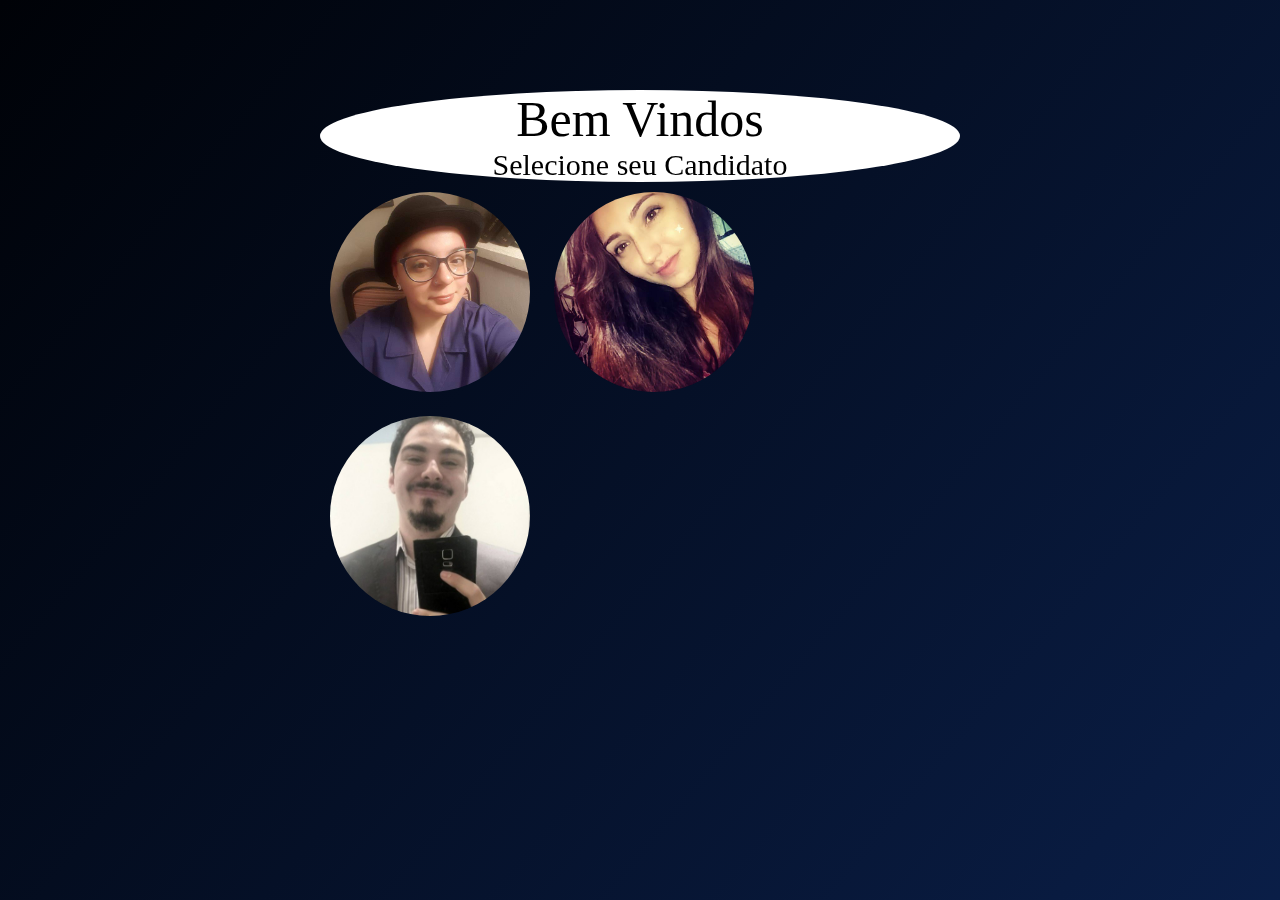
<file: Index.html>
<!doctype html>
<html>
<head>
<meta charset="utf-8">
<link rel="stylesheet" href="HBcss.css">
<script type="text/javascript" src="HBJava.js"></script>
<meta name="viewport" content="width=device-width, initial-scale=1">
<title>Home Base</title>
</head>
  <body>
   <img id="bottom" class="bottom" src="img/BGNDSam.png" />
   <img id="bottom2" class="bottom" src="img/BGNDNat.png" />
   <img id="bottom3" class="bottom" src="img/BGNDPai.png" />
    <div class="BoxCentro">
    <div class="boxed">
	<div class="TituloMain">Bem Vindos</div>
    <div class="SubTituloMain">Selecione seu Candidato</div>
	</div>

     <a href="Sam/Sam.html"><img id="sam" class="img-circle" onMouseOut="HideSam()" onMouseOver="ShowSam()" src="img/sam.jpg" style="width:200px"></a>
     <a href="Nat/Nat.html"><img id="nat" onMouseOut="HideNat()" onMouseOver="ShowNat()" class="img-circle2" src="img/nat.jpg" style="width:200px"></a>
     <a href="Gu/Gu.html"><img id="pai" onMouseOut="HidePai()" onMouseOver="ShowPai()" class="img-circle3" src="img/Gu.jpg" style="width:200px"></a>
</div>
</body>
</html>
</file>
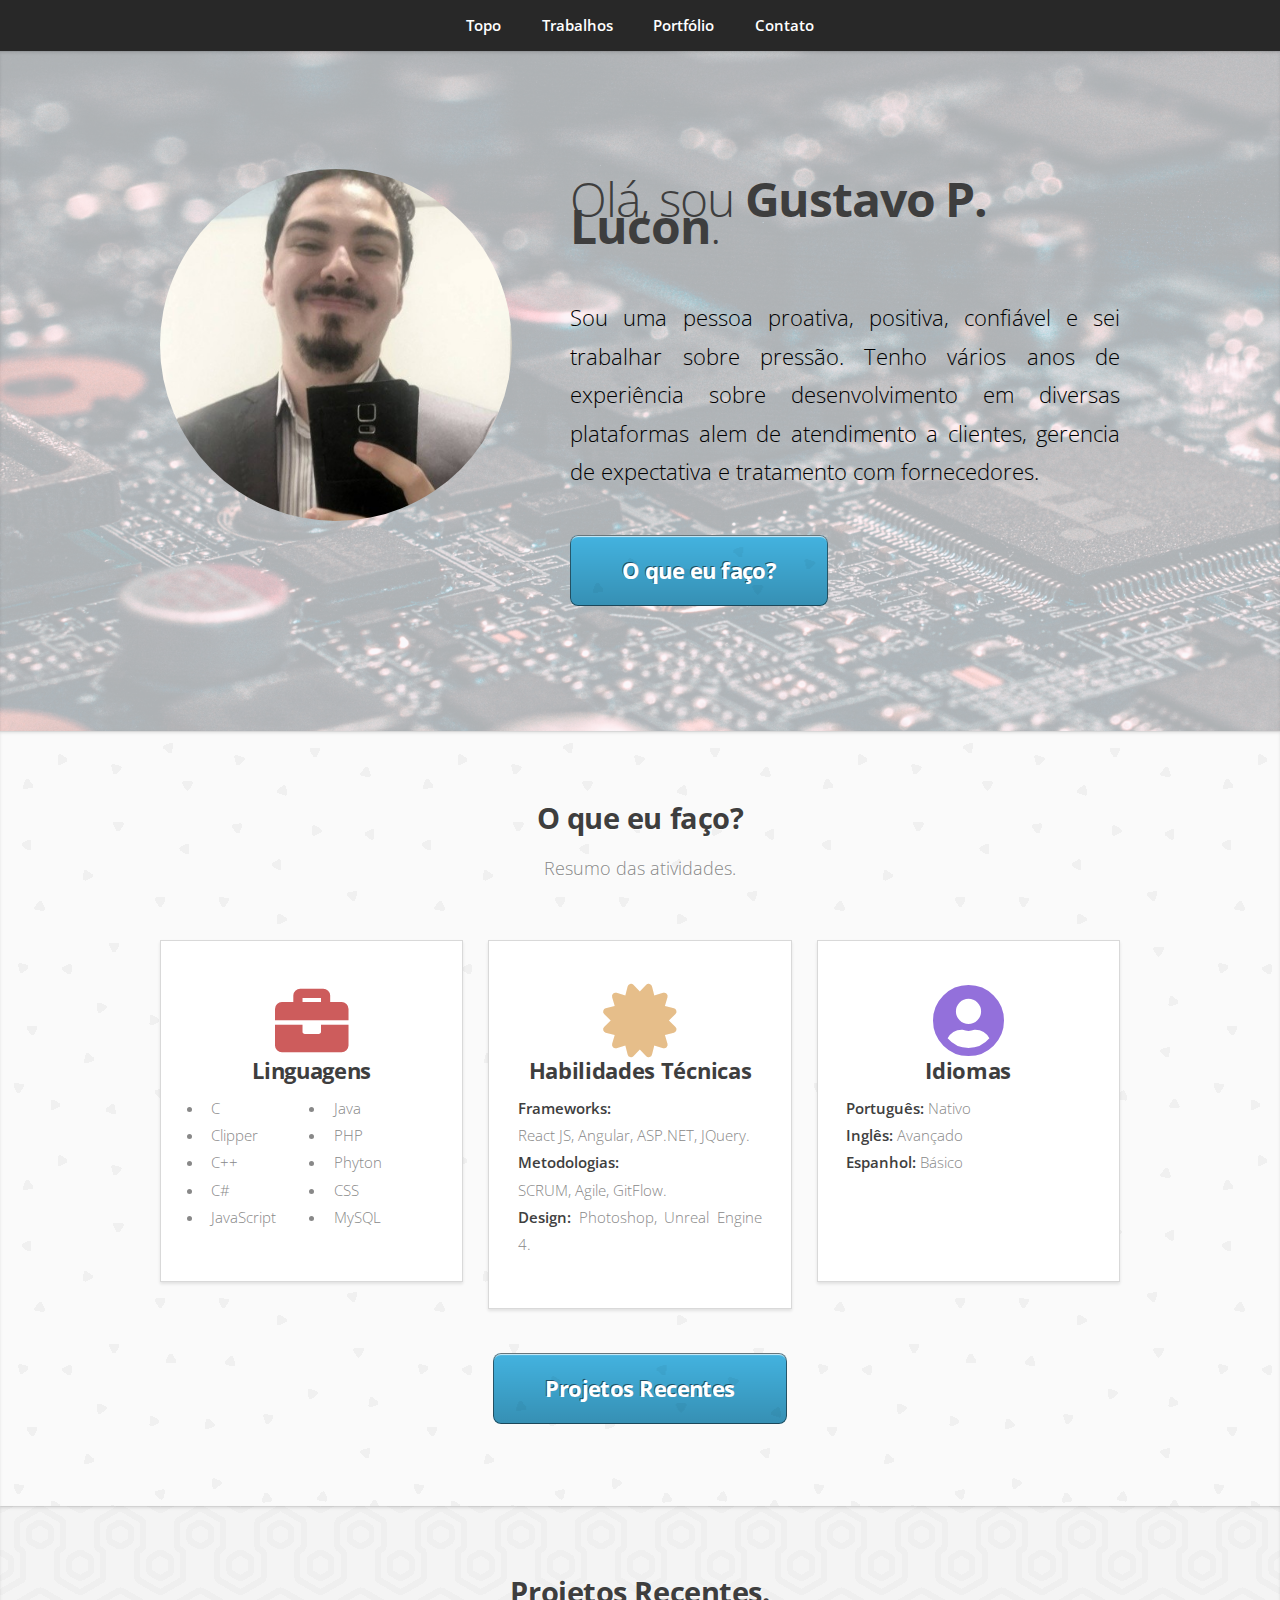
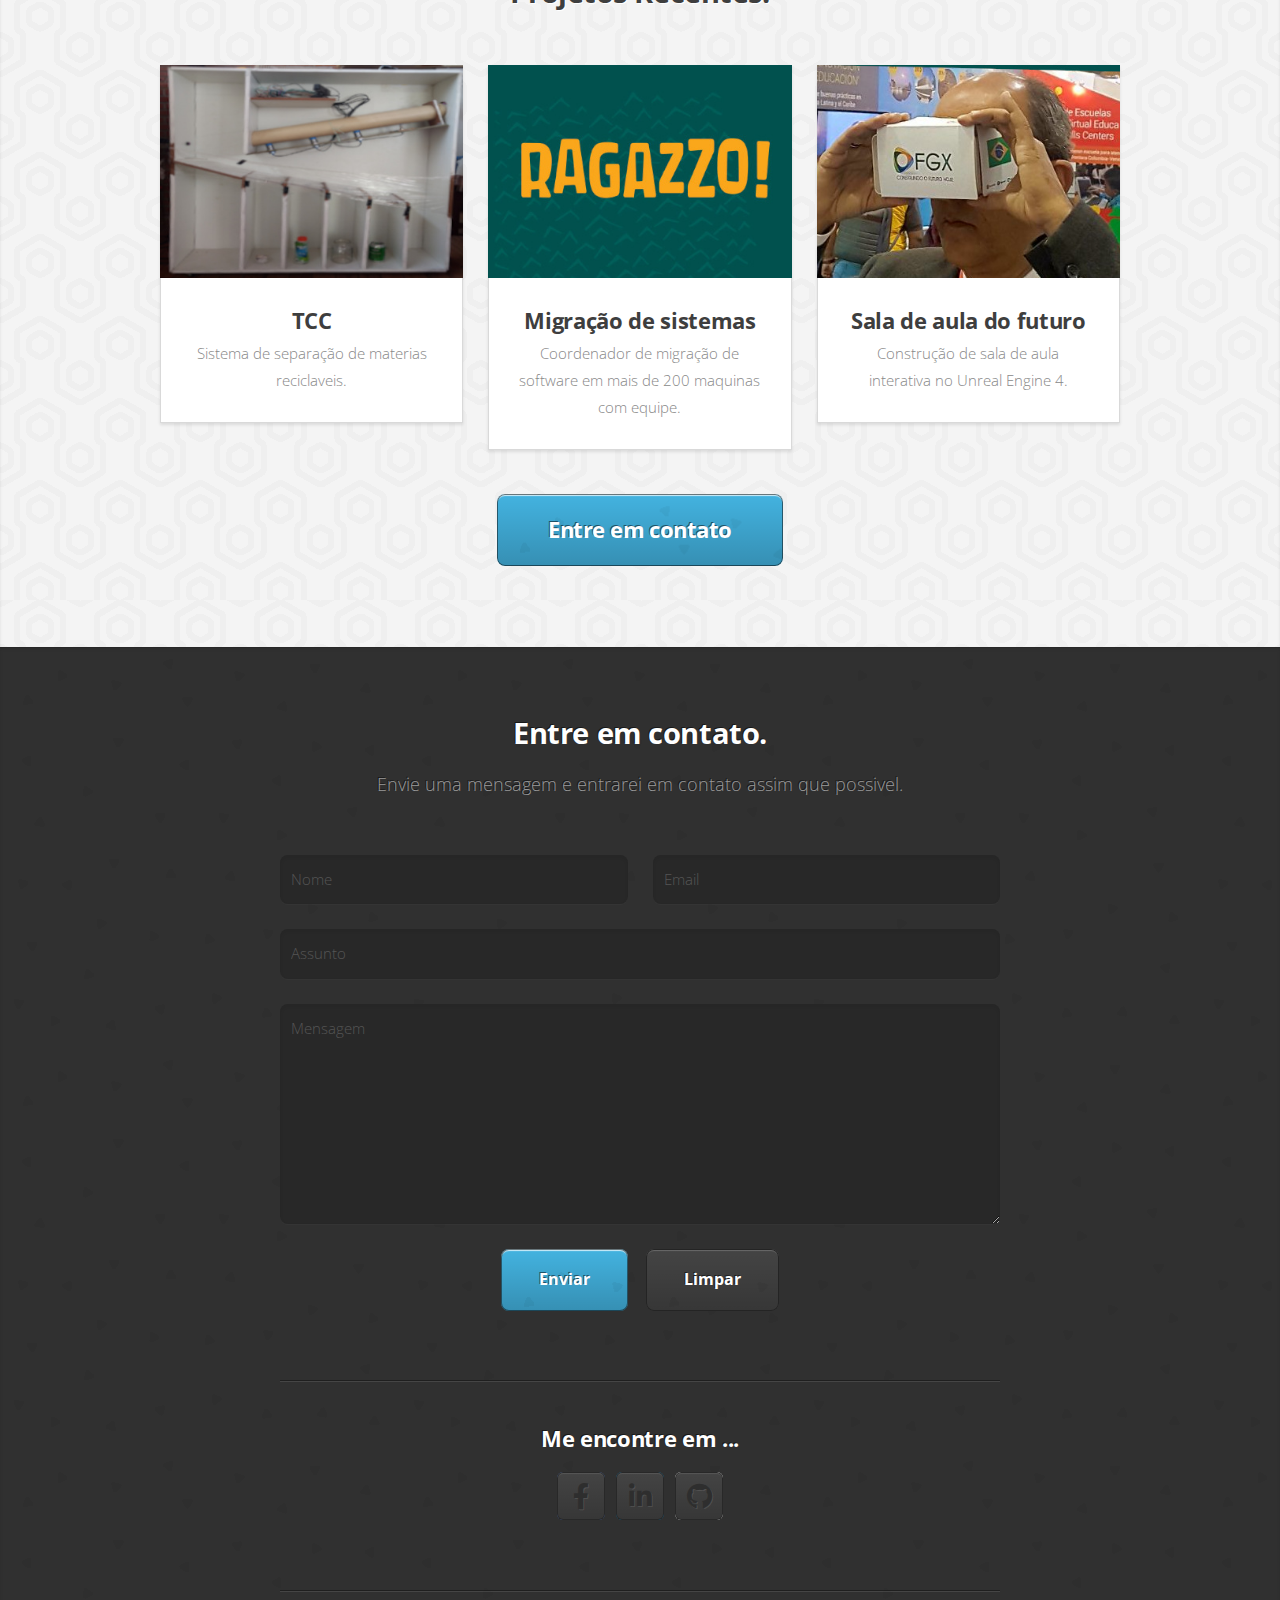
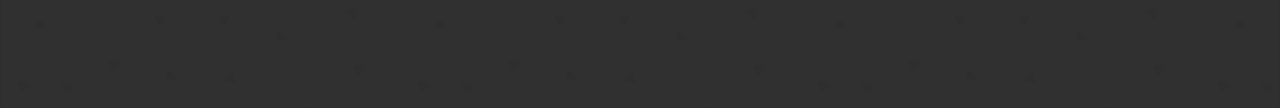
<file: index.html>
<!DOCTYPE HTML>
<html>
	<head>
		<meta charset="utf-8" />
		<meta name="viewport" content="width=device-width, initial-scale=1, user-scalable=no" />
		<link rel="stylesheet" href="assets/css/main.css" />
	</head>
	<body class="is-preload">

		<!-- Nav -->
			<nav id="nav">
				<ul class="container">
					<li><a href="#top">Topo</a></li>
					<li><a href="#work">Trabalhos</a></li>
					<li><a href="#portfolio">Portfólio</a></li>
					<li><a href="#contact">Contato</a></li>
				</ul>
			</nav>

		<!-- Home -->
			<article id="top" class="wrapper style1">
				<div class="container">
					<div class="row">
						<div class="col-4 col-5-large col-12-medium">
							<span class="image fit"><img src="images/pic00.jpg" alt="" /></span>
						</div>
						<div class="col-8 col-7-large col-12-medium">
							<header>
								<h1>Olá, sou <strong >Gustavo P. Lucon</strong>.</h1>
							</header>
							<p style="text-align: justify;color: black;">Sou uma pessoa proativa, positiva, confiável e sei trabalhar sobre pressão. Tenho vários anos de experiência sobre desenvolvimento em diversas plataformas alem de atendimento a clientes, gerencia de expectativa e tratamento com fornecedores.<BR></p>
							<a href="#work" class="button large scrolly">O que eu faço?</a>
						</div>
					</div>
				</div>
			</article>

		<!-- Work -->
			<article id="work" class="wrapper style2">
				<div class="container">
					<header>
						<h2>O que eu faço?</h2>
						<p>Resumo das atividades.</p>
					</header>
					<div class="row aln-center">
						<div class="col-4 col-6-medium col-12-small">
							<section class="box style1">
								<i class="fa fa-briefcase fa-5x" aria-hidden="true" style="color:indianred"></i>
								<h3>Linguagens</h3>
								<ul style="columns: 2; text-align: left;margin: 0"><li>C</li> <li>Clipper</li> <li>C++</li> <li>C#</li> <li>JavaScript</li> <li>Java</li> <li>PHP</li> <li>Phyton</li> <li>CSS</li> <li>MySQL</li>
								</ul>
</p>
							</section>
						</div>
						<div class="col-4 col-6-medium col-12-small">
						  <section class="box style1">
								<i class="fa fa-certificate fa-5x" aria-hidden="true" style="color:#E6BE8A"></i>
								<h3>Habilidades Técnicas</h3>
							<p style="text-align: justify">
								<strong>Frameworks:</strong><BR> 
								React JS, Angular, ASP.NET, JQuery.<BR>
								<strong>Metodologias:</strong><BR> 
								SCRUM, Agile, GitFlow.<BR>
								<strong>Design:</strong> Photoshop, Unreal Engine 4.</p>
						  </section>
						</div>
						<div class="col-4 col-6-medium col-12-small">
							<section class="box style1">
								<i class="fa fa-user-circle fa-5x" aria-hidden="true" style="color:mediumpurple"></i>
								<h3>Idiomas</h3>
								<p style="text-align: justify">
								<strong>Português:</strong> Nativo <BR>
								<strong>Inglês:</strong> Avançado <BR>
								<strong>Espanhol:</strong> Básico<BR> <BR> <BR>

							</section>
						</div>
					</div>
					<footer>
						<a href="#portfolio" class="button large scrolly">Projetos Recentes</a>
					</footer>
				</div>
			</article>

		<!-- Portfolio -->
			<article id="portfolio" class="wrapper style3">
				<div class="container">
					<header>
						<h2>Projetos Recentes.</h2>
					</header>
					<div class="row">
						<div class="col-4 col-6-medium col-12-small">
							<article class="box style2">
								<a class="image featured"><img src="images/pic01.jpg" alt="" /></a>
								<h3>TCC</h3>
								<p>Sistema de separação de materias reciclaveis.</p>
							</article>
						</div>
						<div class="col-4 col-6-medium col-12-small">
							<article class="box style2">
								<a class="image featured"><img src="images/pic02.jpg" alt="" /></a>
								<h3>Migração de sistemas</h3>
								<p>Coordenador de migração de software em mais de 200 maquinas com equipe.</p>
							</article>
						</div>
						<div class="col-4 col-6-medium col-12-small">
							<article class="box style2">
								<a class="image featured"><img src="images/pic03.jpg" alt="" /></a>
								<h3>Sala de aula do futuro</h3>
								<p>Construção de sala de aula interativa no Unreal Engine 4.</p>
							</article>
						</div>
						</div>
					<footer>
						<a href="#contact" class="button large scrolly">Entre em contato</a>
					</footer>
				</div>
			</article>

		<!-- Contact -->
			<article id="contact" class="wrapper style4">
				<div class="container medium">
					<header>
						<h2>Entre em contato.</h2>
						<p>Envie uma mensagem e entrarei em contato assim que possivel.</p>
					</header>
					<div class="row">
						<div class="col-12">
							<form method="post" action="mailto:gustavoplucon@gmail.com">
								<div class="row">
									<div class="col-6 col-12-small">
										<input type="text" name="name" id="name" placeholder="Nome" />
									</div>
									<div class="col-6 col-12-small">
										<input type="text" name="email" id="email" placeholder="Email" />
									</div>
									<div class="col-12">
										<input type="text" name="subject" id="subject" placeholder="Assunto" />
									</div>
									<div class="col-12">
										<textarea name="message" id="message" placeholder="Mensagem"></textarea>
									</div>
									<div class="col-12">
										<ul class="actions">
											<li><input type="submit" value="Enviar" /></li>
											<li><input type="reset" value="Limpar" class="alt" /></li>
										</ul>
									</div>
								</div>
							</form>
						</div>
						<div class="col-12">
							<hr />
							<h3>Me encontre em  ...</h3>
							<ul class="social">
								<li><a href="https://www.facebook.com/gustavo.lucon.7" class="icon brands fa-facebook-f"><span class="label">Facebook</span></a></li>
								<li><a href="www.linkedin.com/in/gustavo-lucon-13789594" class="icon brands fa-linkedin-in"><span class="label">LinkedIn</span></a></li>
								<li><a href="#" class="icon brands fa-github"><span class="label">Github</span></a></li>
							</ul>
							<hr />
						</div>
					</div>
				</div>
			</article>

		<!-- Scripts -->
			<script src="assets/js/jquery.min.js"></script>
			<script src="assets/js/jquery.scrolly.min.js"></script>
			<script src="assets/js/browser.min.js"></script>
			<script src="assets/js/breakpoints.min.js"></script>
			<script src="assets/js/util.js"></script>
			<script src="assets/js/main.js"></script>

	</body>
</html>
</file>
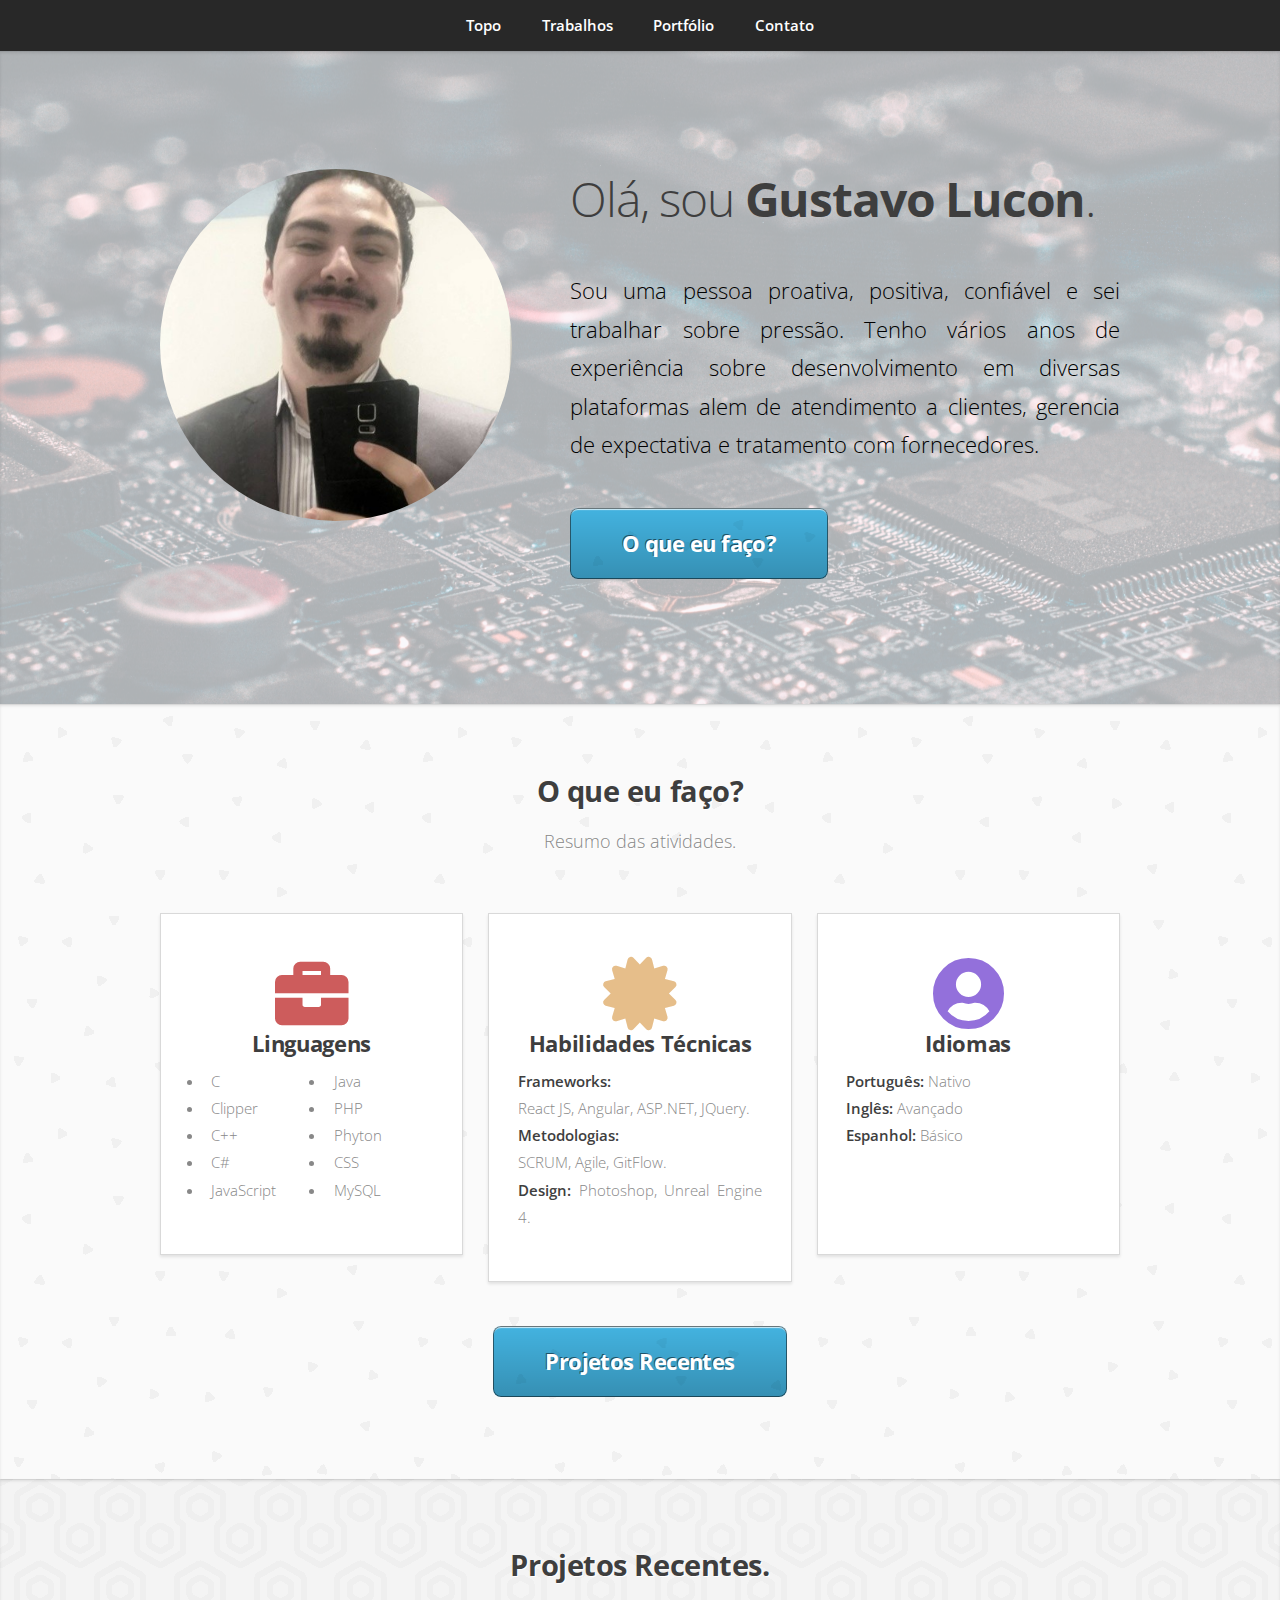
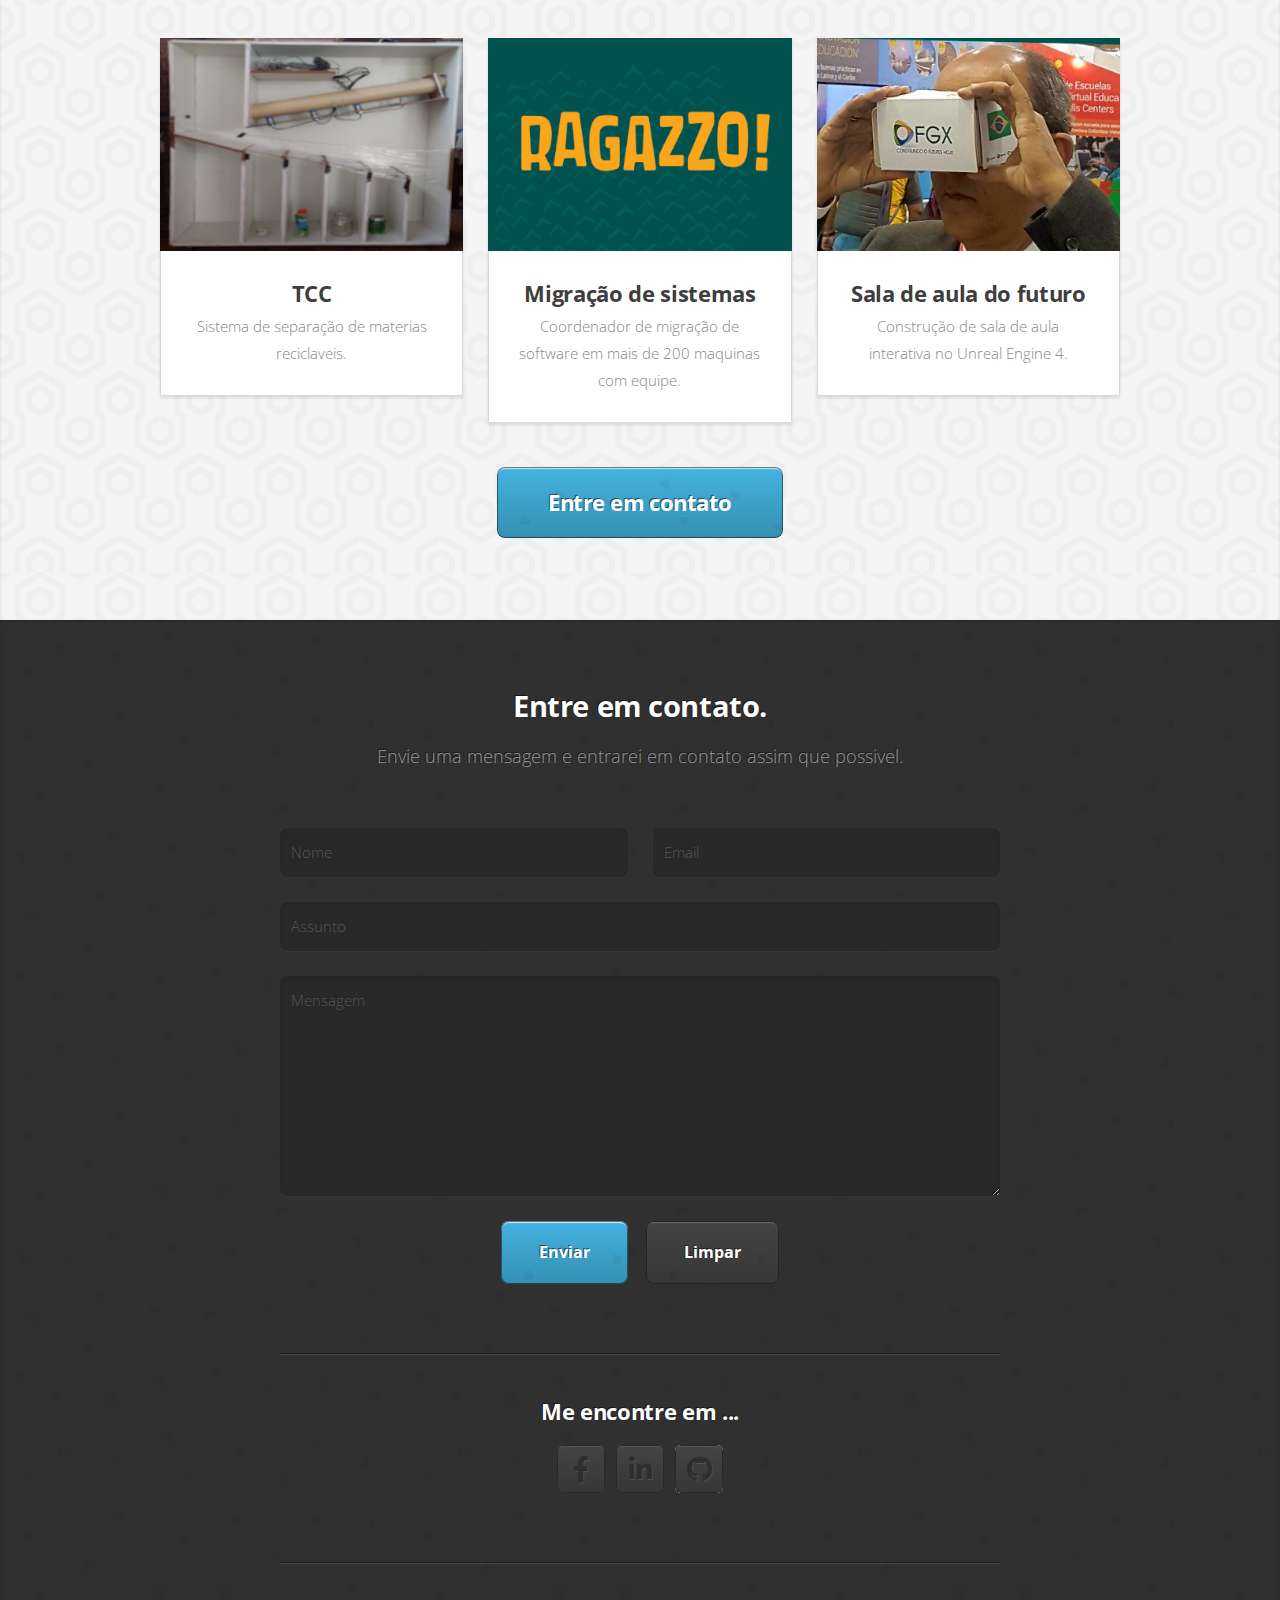
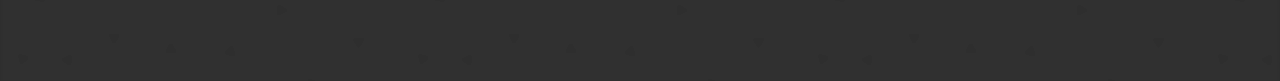
<file: HomeBase.html>
<!DOCTYPE HTML>
<html>
	<head>
		<meta charset="utf-8" />
		<meta name="viewport" content="width=device-width, initial-scale=1, user-scalable=no" />
		<link rel="stylesheet" href="assets/css/main.css" />
	</head>
	<body class="is-preload">

		<!-- Nav -->
			<nav id="nav">
				<ul class="container">
					<li><a href="#top">Topo</a></li>
					<li><a href="#work">Trabalhos</a></li>
					<li><a href="#portfolio">Portfólio</a></li>
					<li><a href="#contact">Contato</a></li>
				</ul>
			</nav>

		<!-- Home -->
			<article id="top" class="wrapper style1">
				<div class="container">
					<div class="row">
						<div class="col-4 col-5-large col-12-medium">
							<span class="image fit"><img src="images/pic00.jpg" alt="" /></span>
						</div>
						<div class="col-8 col-7-large col-12-medium">
							<header>
								<h1>Olá, sou <strong>Gustavo Lucon</strong>.</h1>
							</header>
							<p style="text-align: justify;color: black;">Sou uma pessoa proativa, positiva, confiável e sei trabalhar sobre pressão. Tenho vários anos de experiência sobre desenvolvimento em diversas plataformas alem de atendimento a clientes, gerencia de expectativa e tratamento com fornecedores.<BR></p>
							<a href="#work" class="button large scrolly">O que eu faço?</a>
						</div>
					</div>
				</div>
			</article>

		<!-- Work -->
			<article id="work" class="wrapper style2">
				<div class="container">
					<header>
						<h2>O que eu faço?</h2>
						<p>Resumo das atividades.</p>
					</header>
					<div class="row aln-center">
						<div class="col-4 col-6-medium col-12-small">
							<section class="box style1">
								<i class="fa fa-briefcase fa-5x" aria-hidden="true" style="color:indianred"></i>
								<h3>Linguagens</h3>
								<ul style="columns: 2; text-align: left;margin: 0"><li>C</li> <li>Clipper</li> <li>C++</li> <li>C#</li> <li>JavaScript</li> <li>Java</li> <li>PHP</li> <li>Phyton</li> <li>CSS</li> <li>MySQL</li>
								</ul>
</p>
							</section>
						</div>
						<div class="col-4 col-6-medium col-12-small">
						  <section class="box style1">
								<i class="fa fa-certificate fa-5x" aria-hidden="true" style="color:#E6BE8A"></i>
								<h3>Habilidades Técnicas</h3>
							<p style="text-align: justify">
								<strong>Frameworks:</strong><BR> 
								React JS, Angular, ASP.NET, JQuery.<BR>
								<strong>Metodologias:</strong><BR> 
								SCRUM, Agile, GitFlow.<BR>
								<strong>Design:</strong> Photoshop, Unreal Engine 4.</p>
						  </section>
						</div>
						<div class="col-4 col-6-medium col-12-small">
							<section class="box style1">
								<i class="fa fa-user-circle fa-5x" aria-hidden="true" style="color:mediumpurple"></i>
								<h3>Idiomas</h3>
								<p style="text-align: justify">
								<strong>Português:</strong> Nativo <BR>
								<strong>Inglês:</strong> Avançado <BR>
								<strong>Espanhol:</strong> Básico<BR> <BR> <BR>

							</section>
						</div>
					</div>
					<footer>
						<a href="#portfolio" class="button large scrolly">Projetos Recentes</a>
					</footer>
				</div>
			</article>

		<!-- Portfolio -->
			<article id="portfolio" class="wrapper style3">
				<div class="container">
					<header>
						<h2>Projetos Recentes.</h2>
					</header>
					<div class="row">
						<div class="col-4 col-6-medium col-12-small">
							<article class="box style2">
								<a class="image featured"><img src="images/pic01.jpg" alt="" /></a>
								<h3>TCC</h3>
								<p>Sistema de separação de materias reciclaveis.</p>
							</article>
						</div>
						<div class="col-4 col-6-medium col-12-small">
							<article class="box style2">
								<a class="image featured"><img src="images/pic02.jpg" alt="" /></a>
								<h3>Migração de sistemas</h3>
								<p>Coordenador de migração de software em mais de 200 maquinas com equipe.</p>
							</article>
						</div>
						<div class="col-4 col-6-medium col-12-small">
							<article class="box style2">
								<a class="image featured"><img src="images/pic03.jpg" alt="" /></a>
								<h3>Sala de aula do futuro</h3>
								<p>Construção de sala de aula interativa no Unreal Engine 4.</p>
							</article>
						</div>
						</div>
					<footer>
						<a href="#contact" class="button large scrolly">Entre em contato</a>
					</footer>
				</div>
			</article>

		<!-- Contact -->
			<article id="contact" class="wrapper style4">
				<div class="container medium">
					<header>
						<h2>Entre em contato.</h2>
						<p>Envie uma mensagem e entrarei em contato assim que possivel.</p>
					</header>
					<div class="row">
						<div class="col-12">
							<form method="post" action="mailto:gustavoplucon@gmail.com">
								<div class="row">
									<div class="col-6 col-12-small">
										<input type="text" name="name" id="name" placeholder="Nome" />
									</div>
									<div class="col-6 col-12-small">
										<input type="text" name="email" id="email" placeholder="Email" />
									</div>
									<div class="col-12">
										<input type="text" name="subject" id="subject" placeholder="Assunto" />
									</div>
									<div class="col-12">
										<textarea name="message" id="message" placeholder="Mensagem"></textarea>
									</div>
									<div class="col-12">
										<ul class="actions">
											<li><input type="submit" value="Enviar" /></li>
											<li><input type="reset" value="Limpar" class="alt" /></li>
										</ul>
									</div>
								</div>
							</form>
						</div>
						<div class="col-12">
							<hr />
							<h3>Me encontre em  ...</h3>
							<ul class="social">
								<li><a href="https://www.facebook.com/gustavo.lucon.7" class="icon brands fa-facebook-f"><span class="label">Facebook</span></a></li>
								<li><a href="www.linkedin.com/in/gustavo-lucon-13789594" class="icon brands fa-linkedin-in"><span class="label">LinkedIn</span></a></li>
								<li><a href="https://gustavolucon.github.io/HomeBase.html" class="icon brands fa-github"><span class="label">Github</span></a></li>
							</ul>
							<hr />
						</div>
					</div>
				</div>
			</article>

		<!-- Scripts -->
			<script src="assets/js/jquery.min.js"></script>
			<script src="assets/js/jquery.scrolly.min.js"></script>
			<script src="assets/js/browser.min.js"></script>
			<script src="assets/js/breakpoints.min.js"></script>
			<script src="assets/js/util.js"></script>
			<script src="assets/js/main.js"></script>

	</body>
</html>
</file>
<file: HBcss.css>
@charset "utf-8";
/* CSS Document */

html{
    width: 100%;
    height: 100%;
    overflow: hidden;
}

.BoxCentro {
    position: fixed;
    top: 40%;
    left: 50%;
    transform: translate(-50%, -50%);
}
.bottom{
	position: absolute;
	opacity: 0;
	width: 100%;
	height: 100%;
		
	    -webkit-transition: opacity 0.8s ease-in;
       -moz-transition: opacity 0.8s ease-in;
        -ms-transition: opacity 0.8s ease-in;
         -o-transition: opacity 0.8s ease-in;
            transition: opacity 0.8s ease-in;
}

.img-circle {
    border-radius: 50%;
	padding: 10px;
}
.img-circle2 {
    border-radius: 50%;
	padding: 10px;
}
.img-circle3 {
    border-radius: 50%;
	padding: 10px;
}
html, body {
	width: 100%;
	height: 100%;
    margin: 0;
    padding: 0;
}

body {
background: linear-gradient(310deg, #b9bdce, #0e760d, #1b4db2, #000207);
background-size: 800% 800%;

-webkit-animation: Gradiente 27s ease infinite;
-moz-animation: Gradiente 27s ease infinite;
animation: Gradiente 27s ease infinite;
}
	
    
@-webkit-keyframes Gradiente {
    0%{background-position:4% 0%}
    50%{background-position:97% 100%}
    100%{background-position:4% 0%}
}
@-moz-keyframes Gradiente {
    0%{background-position:4% 0%}
    50%{background-position:97% 100%}
    100%{background-position:4% 0%}
}
@keyframes Gradiente { 
    0%{background-position:4% 0%}
    50%{background-position:97% 100%}
    100%{background-position:4% 0%}
}
.TituloMain {
	align-content: center;
	text-align: center;
font-family:Times New Roman, serif;
	font-size: 50px;
	color: black;
}

.SubTituloMain {
	align-content: center;
	text-align: center;
font-family:Times New Roman, serif;
	font-size: 30px;
	color: black;
}

.boxed {
	background-color: white;
	border-radius: 50%;
}
</file>
<file: assets/css/main.css>
@import url("https://fonts.googleapis.com/css?family=Open+Sans:300,300italic,600,600italic,700");
@import url("fontawesome-all.min.css");

/*
	Miniport by HTML5 UP
	html5up.net | @ajlkn
	Free for personal and commercial use under the CCA 3.0 license (html5up.net/license)
*/

html, body, div, span, applet, object,
iframe, h1, h2, h3, h4, h5, h6, p, blockquote,
pre, a, abbr, acronym, address, big, cite,
code, del, dfn, em, img, ins, kbd, q, s, samp,
small, strike, strong, sub, sup, tt, var, b,
u, i, center, dl, dt, dd, ol, ul, li, fieldset,
form, label, legend, table, caption, tbody,
tfoot, thead, tr, th, td, article, aside,
canvas, details, embed, figure, figcaption,
footer, header, hgroup, menu, nav, output, ruby,
section, summary, time, mark, audio, video {
	margin: 0;
	padding: 0;
	border: 0;
	font-size: 100%;
	font: inherit;
	vertical-align: baseline;}

article, aside, details, figcaption, figure,
footer, header, hgroup, menu, nav, section {
	display: block;}

body {
	line-height: 1;
}

ol, ul {
	list-style: none;
}

blockquote, q {
	quotes: none;
}

	blockquote:before, blockquote:after, q:before, q:after {
		content: '';
		content: none;
	}

table {
	border-collapse: collapse;
	border-spacing: 0;
}

body {
	-webkit-text-size-adjust: none;
}

mark {
	background-color: transparent;
	color: inherit;
}

input::-moz-focus-inner {
	border: 0;
	padding: 0;
}

input, select, textarea {
	-moz-appearance: none;
	-webkit-appearance: none;
	-ms-appearance: none;
	appearance: none;
}

/* Basic */

	html {
		box-sizing: border-box;
	}

	*, *:before, *:after {
		box-sizing: inherit;
	}

	body {
		padding-top: 3.5em;
	}

		body.is-preload *, body.is-preload *:before, body.is-preload *:after {
			-moz-animation: none !important;
			-webkit-animation: none !important;
			-ms-animation: none !important;
			animation: none !important;
			-moz-transition: none !important;
			-webkit-transition: none !important;
			-ms-transition: none !important;
			transition: none !important;
		}

	body, input, textarea, select {
		font-family: 'Open Sans', sans-serif;
		line-height: 1.85em;
		color: #888;
		font-weight: 300;
		font-size: 13pt;
	}

	a {
		-moz-transition: color .2s ease-in-out;
		-webkit-transition: color .2s ease-in-out;
		-ms-transition: color .2s ease-in-out;
		transition: color .2s ease-in-out;
		color: #43B3E0;
		text-decoration: underline;
	}

		a:hover {
			color: #43bff0 !important;
		}

		a img {
			border: 0;
		}

	b, strong {
		font-weight: 600;
		color: #3e3e3e;
	}

	i, em {
		font-style: italic;
	}

	sub {
		position: relative;
		top: 0.5em;
		font-size: 0.8em;
	}

	sup {
		position: relative;
		top: -0.5em;
		font-size: 0.8em;
	}

	blockquote {
		border-left: solid 0.75em #eee;
		padding: 1em 0 1em 1.5em;
		font-style: italic;
	}

	h1, h2, h3, h4, h5, h6 {
		color: #3e3e3e;
		margin: 0 0 0.75em 0;
	}

	h1 a, h2 a, h3 a, h4 a, h5 a, h6 a {
		text-decoration: none;
		color: inherit;
	}

	h2, h3, h4, h5, h6 {
		font-weight: 700;
	}

	h1 {
		font-size: 3.25em;
		letter-spacing: -0.025em;
		font-weight: 300;
	}

		h1 strong {
			font-weight: 700;
		}

	h2 {
		font-size: 2em;
		letter-spacing: -0.015em;
	}

	h3 {
		font-size: 1.5em;
		letter-spacing: -0.015em;
	}

	em, i {
		font-style: italic;
	}

	br.clear {
		clear: both;
	}

	hr {
		border: 0;
		border-top: solid 1px #444;
		border-top-color: rgba(0, 0, 0, 0.35);
		box-shadow: 0px 1px 0px 0px rgba(255, 255, 255, 0.1);
		height: 1px;
		margin: 3em 0;
	}

	p, ul, ol, dl, table {
		margin-bottom: 2em;
	}

	header {
		margin: 0 0 3em 0;
	}

		header > p {
			font-size: 1.25em;
			margin: 0;
		}

	footer {
		margin: 3em 0 0 0;
	}

		footer > p {
			font-size: 1.25em;
		}

/* Container */

	.container {
		margin: 0 auto;
		max-width: calc(100% - 50px);
		width: 1200px;
	}

		.container.medium {
			width: 900px;
		}

		@media screen and (max-width: 1680px) {

			.container {
				width: 1200px;
			}

				.container.medium {
					width: 900px;
				}

		}

		@media screen and (max-width: 1280px) {

			.container {
				width: 960px;
			}

				.container.medium {
					width: 720px;
				}

		}

		@media screen and (max-width: 980px) {

			.container {
				width: 100%;
			}

				.container.medium {
					width: 75%;
				}

		}

		@media screen and (max-width: 736px) {

			.container {
				width: 100%;
				max-width: calc(100% - 30px);
			}

				.container.medium {
					width: 100%;
				}

		}

/* Row */

	.row {
		display: flex;
		flex-wrap: wrap;
		box-sizing: border-box;
		align-items: stretch;
	}

		.row > * {
			box-sizing: border-box;
		}

		.row.gtr-uniform > * > :last-child {
			margin-bottom: 0;
		}

		.row.aln-left {
			justify-content: flex-start;
		}

		.row.aln-center {
			justify-content: center;
		}

		.row.aln-right {
			justify-content: flex-end;
		}

		.row.aln-top {
			align-items: flex-start;
		}

		.row.aln-middle {
			align-items: center;
		}

		.row.aln-bottom {
			align-items: flex-end;
		}

		.row > .imp {
			order: -1;
		}

		.row > .col-1 {
			width: 8.33333%;
		}

		.row > .off-1 {
			margin-left: 8.33333%;
		}

		.row > .col-2 {
			width: 16.66667%;
		}

		.row > .off-2 {
			margin-left: 16.66667%;
		}

		.row > .col-3 {
			width: 25%;
		}

		.row > .off-3 {
			margin-left: 25%;
		}

		.row > .col-4 {
			width: 33.33333%;
		}

		.row > .off-4 {
			margin-left: 33.33333%;
		}

		.row > .col-5 {
			width: 41.66667%;
		}

		.row > .off-5 {
			margin-left: 41.66667%;
		}

		.row > .col-6 {
			width: 50%;
		}

		.row > .off-6 {
			margin-left: 50%;
		}

		.row > .col-7 {
			width: 58.33333%;
		}

		.row > .off-7 {
			margin-left: 58.33333%;
		}

		.row > .col-8 {
			width: 66.66667%;
		}

		.row > .off-8 {
			margin-left: 66.66667%;
		}

		.row > .col-9 {
			width: 75%;
		}

		.row > .off-9 {
			margin-left: 75%;
		}

		.row > .col-10 {
			width: 83.33333%;
		}

		.row > .off-10 {
			margin-left: 83.33333%;
		}

		.row > .col-11 {
			width: 91.66667%;
		}

		.row > .off-11 {
			margin-left: 91.66667%;
		}

		.row > .col-12 {
			width: 100%;
		}

		.row > .off-12 {
			margin-left: 100%;
		}

		.row.gtr-0 {
			margin-top: 0px;
			margin-left: 0px;
		}

			.row.gtr-0 > * {
				padding: 0px 0 0 0px;
			}

			.row.gtr-0.gtr-uniform {
				margin-top: 0px;
			}

				.row.gtr-0.gtr-uniform > * {
					padding-top: 0px;
				}

		.row.gtr-25 {
			margin-top: -6.25px;
			margin-left: -6.25px;
		}

			.row.gtr-25 > * {
				padding: 6.25px 0 0 6.25px;
			}

			.row.gtr-25.gtr-uniform {
				margin-top: -6.25px;
			}

				.row.gtr-25.gtr-uniform > * {
					padding-top: 6.25px;
				}

		.row.gtr-50 {
			margin-top: -12.5px;
			margin-left: -12.5px;
		}

			.row.gtr-50 > * {
				padding: 12.5px 0 0 12.5px;
			}

			.row.gtr-50.gtr-uniform {
				margin-top: -12.5px;
			}

				.row.gtr-50.gtr-uniform > * {
					padding-top: 12.5px;
				}

		.row {
			margin-top: -25px;
			margin-left: -25px;
		}

			.row > * {
				padding: 25px 0 0 25px;
			}

			.row.gtr-uniform {
				margin-top: -25px;
			}

				.row.gtr-uniform > * {
					padding-top: 25px;
				}

		.row.gtr-150 {
			margin-top: -37.5px;
			margin-left: -37.5px;
		}

			.row.gtr-150 > * {
				padding: 37.5px 0 0 37.5px;
			}

			.row.gtr-150.gtr-uniform {
				margin-top: -37.5px;
			}

				.row.gtr-150.gtr-uniform > * {
					padding-top: 37.5px;
				}

		.row.gtr-200 {
			margin-top: -50px;
			margin-left: -50px;
		}

			.row.gtr-200 > * {
				padding: 50px 0 0 50px;
			}

			.row.gtr-200.gtr-uniform {
				margin-top: -50px;
			}

				.row.gtr-200.gtr-uniform > * {
					padding-top: 50px;
				}

		@media screen and (max-width: 1680px) {

			.row {
				display: flex;
				flex-wrap: wrap;
				box-sizing: border-box;
				align-items: stretch;
			}

				.row > * {
					box-sizing: border-box;
				}

				.row.gtr-uniform > * > :last-child {
					margin-bottom: 0;
				}

				.row.aln-left {
					justify-content: flex-start;
				}

				.row.aln-center {
					justify-content: center;
				}

				.row.aln-right {
					justify-content: flex-end;
				}

				.row.aln-top {
					align-items: flex-start;
				}

				.row.aln-middle {
					align-items: center;
				}

				.row.aln-bottom {
					align-items: flex-end;
				}

				.row > .imp-xlarge {
					order: -1;
				}

				.row > .col-1-xlarge {
					width: 8.33333%;
				}

				.row > .off-1-xlarge {
					margin-left: 8.33333%;
				}

				.row > .col-2-xlarge {
					width: 16.66667%;
				}

				.row > .off-2-xlarge {
					margin-left: 16.66667%;
				}

				.row > .col-3-xlarge {
					width: 25%;
				}

				.row > .off-3-xlarge {
					margin-left: 25%;
				}

				.row > .col-4-xlarge {
					width: 33.33333%;
				}

				.row > .off-4-xlarge {
					margin-left: 33.33333%;
				}

				.row > .col-5-xlarge {
					width: 41.66667%;
				}

				.row > .off-5-xlarge {
					margin-left: 41.66667%;
				}

				.row > .col-6-xlarge {
					width: 50%;
				}

				.row > .off-6-xlarge {
					margin-left: 50%;
				}

				.row > .col-7-xlarge {
					width: 58.33333%;
				}

				.row > .off-7-xlarge {
					margin-left: 58.33333%;
				}

				.row > .col-8-xlarge {
					width: 66.66667%;
				}

				.row > .off-8-xlarge {
					margin-left: 66.66667%;
				}

				.row > .col-9-xlarge {
					width: 75%;
				}

				.row > .off-9-xlarge {
					margin-left: 75%;
				}

				.row > .col-10-xlarge {
					width: 83.33333%;
				}

				.row > .off-10-xlarge {
					margin-left: 83.33333%;
				}

				.row > .col-11-xlarge {
					width: 91.66667%;
				}

				.row > .off-11-xlarge {
					margin-left: 91.66667%;
				}

				.row > .col-12-xlarge {
					width: 100%;
				}

				.row > .off-12-xlarge {
					margin-left: 100%;
				}

				.row.gtr-0 {
					margin-top: 0px;
					margin-left: 0px;
				}

					.row.gtr-0 > * {
						padding: 0px 0 0 0px;
					}

					.row.gtr-0.gtr-uniform {
						margin-top: 0px;
					}

						.row.gtr-0.gtr-uniform > * {
							padding-top: 0px;
						}

				.row.gtr-25 {
					margin-top: -6.25px;
					margin-left: -6.25px;
				}

					.row.gtr-25 > * {
						padding: 6.25px 0 0 6.25px;
					}

					.row.gtr-25.gtr-uniform {
						margin-top: -6.25px;
					}

						.row.gtr-25.gtr-uniform > * {
							padding-top: 6.25px;
						}

				.row.gtr-50 {
					margin-top: -12.5px;
					margin-left: -12.5px;
				}

					.row.gtr-50 > * {
						padding: 12.5px 0 0 12.5px;
					}

					.row.gtr-50.gtr-uniform {
						margin-top: -12.5px;
					}

						.row.gtr-50.gtr-uniform > * {
							padding-top: 12.5px;
						}

				.row {
					margin-top: -25px;
					margin-left: -25px;
				}

					.row > * {
						padding: 25px 0 0 25px;
					}

					.row.gtr-uniform {
						margin-top: -25px;
					}

						.row.gtr-uniform > * {
							padding-top: 25px;
						}

				.row.gtr-150 {
					margin-top: -37.5px;
					margin-left: -37.5px;
				}

					.row.gtr-150 > * {
						padding: 37.5px 0 0 37.5px;
					}

					.row.gtr-150.gtr-uniform {
						margin-top: -37.5px;
					}

						.row.gtr-150.gtr-uniform > * {
							padding-top: 37.5px;
						}

				.row.gtr-200 {
					margin-top: -50px;
					margin-left: -50px;
				}

					.row.gtr-200 > * {
						padding: 50px 0 0 50px;
					}

					.row.gtr-200.gtr-uniform {
						margin-top: -50px;
					}

						.row.gtr-200.gtr-uniform > * {
							padding-top: 50px;
						}

		}

		@media screen and (max-width: 1280px) {

			.row {
				display: flex;
				flex-wrap: wrap;
				box-sizing: border-box;
				align-items: stretch;
			}

				.row > * {
					box-sizing: border-box;
				}

				.row.gtr-uniform > * > :last-child {
					margin-bottom: 0;
				}

				.row.aln-left {
					justify-content: flex-start;
				}

				.row.aln-center {
					justify-content: center;
				}

				.row.aln-right {
					justify-content: flex-end;
				}

				.row.aln-top {
					align-items: flex-start;
				}

				.row.aln-middle {
					align-items: center;
				}

				.row.aln-bottom {
					align-items: flex-end;
				}

				.row > .imp-large {
					order: -1;
				}

				.row > .col-1-large {
					width: 8.33333%;
				}

				.row > .off-1-large {
					margin-left: 8.33333%;
				}

				.row > .col-2-large {
					width: 16.66667%;
				}

				.row > .off-2-large {
					margin-left: 16.66667%;
				}

				.row > .col-3-large {
					width: 25%;
				}

				.row > .off-3-large {
					margin-left: 25%;
				}

				.row > .col-4-large {
					width: 33.33333%;
				}

				.row > .off-4-large {
					margin-left: 33.33333%;
				}

				.row > .col-5-large {
					width: 41.66667%;
				}

				.row > .off-5-large {
					margin-left: 41.66667%;
				}

				.row > .col-6-large {
					width: 50%;
				}

				.row > .off-6-large {
					margin-left: 50%;
				}

				.row > .col-7-large {
					width: 58.33333%;
				}

				.row > .off-7-large {
					margin-left: 58.33333%;
				}

				.row > .col-8-large {
					width: 66.66667%;
				}

				.row > .off-8-large {
					margin-left: 66.66667%;
				}

				.row > .col-9-large {
					width: 75%;
				}

				.row > .off-9-large {
					margin-left: 75%;
				}

				.row > .col-10-large {
					width: 83.33333%;
				}

				.row > .off-10-large {
					margin-left: 83.33333%;
				}

				.row > .col-11-large {
					width: 91.66667%;
				}

				.row > .off-11-large {
					margin-left: 91.66667%;
				}

				.row > .col-12-large {
					width: 100%;
				}

				.row > .off-12-large {
					margin-left: 100%;
				}

				.row.gtr-0 {
					margin-top: 0px;
					margin-left: 0px;
				}

					.row.gtr-0 > * {
						padding: 0px 0 0 0px;
					}

					.row.gtr-0.gtr-uniform {
						margin-top: 0px;
					}

						.row.gtr-0.gtr-uniform > * {
							padding-top: 0px;
						}

				.row.gtr-25 {
					margin-top: -6.25px;
					margin-left: -6.25px;
				}

					.row.gtr-25 > * {
						padding: 6.25px 0 0 6.25px;
					}

					.row.gtr-25.gtr-uniform {
						margin-top: -6.25px;
					}

						.row.gtr-25.gtr-uniform > * {
							padding-top: 6.25px;
						}

				.row.gtr-50 {
					margin-top: -12.5px;
					margin-left: -12.5px;
				}

					.row.gtr-50 > * {
						padding: 12.5px 0 0 12.5px;
					}

					.row.gtr-50.gtr-uniform {
						margin-top: -12.5px;
					}

						.row.gtr-50.gtr-uniform > * {
							padding-top: 12.5px;
						}

				.row {
					margin-top: -25px;
					margin-left: -25px;
				}

					.row > * {
						padding: 25px 0 0 25px;
					}

					.row.gtr-uniform {
						margin-top: -25px;
					}

						.row.gtr-uniform > * {
							padding-top: 25px;
						}

				.row.gtr-150 {
					margin-top: -37.5px;
					margin-left: -37.5px;
				}

					.row.gtr-150 > * {
						padding: 37.5px 0 0 37.5px;
					}

					.row.gtr-150.gtr-uniform {
						margin-top: -37.5px;
					}

						.row.gtr-150.gtr-uniform > * {
							padding-top: 37.5px;
						}

				.row.gtr-200 {
					margin-top: -50px;
					margin-left: -50px;
				}

					.row.gtr-200 > * {
						padding: 50px 0 0 50px;
					}

					.row.gtr-200.gtr-uniform {
						margin-top: -50px;
					}

						.row.gtr-200.gtr-uniform > * {
							padding-top: 50px;
						}

		}

		@media screen and (max-width: 980px) {

			.row {
				display: flex;
				flex-wrap: wrap;
				box-sizing: border-box;
				align-items: stretch;
			}

				.row > * {
					box-sizing: border-box;
				}

				.row.gtr-uniform > * > :last-child {
					margin-bottom: 0;
				}

				.row.aln-left {
					justify-content: flex-start;
				}

				.row.aln-center {
					justify-content: center;
				}

				.row.aln-right {
					justify-content: flex-end;
				}

				.row.aln-top {
					align-items: flex-start;
				}

				.row.aln-middle {
					align-items: center;
				}

				.row.aln-bottom {
					align-items: flex-end;
				}

				.row > .imp-medium {
					order: -1;
				}

				.row > .col-1-medium {
					width: 8.33333%;
				}

				.row > .off-1-medium {
					margin-left: 8.33333%;
				}

				.row > .col-2-medium {
					width: 16.66667%;
				}

				.row > .off-2-medium {
					margin-left: 16.66667%;
				}

				.row > .col-3-medium {
					width: 25%;
				}

				.row > .off-3-medium {
					margin-left: 25%;
				}

				.row > .col-4-medium {
					width: 33.33333%;
				}

				.row > .off-4-medium {
					margin-left: 33.33333%;
				}

				.row > .col-5-medium {
					width: 41.66667%;
				}

				.row > .off-5-medium {
					margin-left: 41.66667%;
				}

				.row > .col-6-medium {
					width: 50%;
				}

				.row > .off-6-medium {
					margin-left: 50%;
				}

				.row > .col-7-medium {
					width: 58.33333%;
				}

				.row > .off-7-medium {
					margin-left: 58.33333%;
				}

				.row > .col-8-medium {
					width: 66.66667%;
				}

				.row > .off-8-medium {
					margin-left: 66.66667%;
				}

				.row > .col-9-medium {
					width: 75%;
				}

				.row > .off-9-medium {
					margin-left: 75%;
				}

				.row > .col-10-medium {
					width: 83.33333%;
				}

				.row > .off-10-medium {
					margin-left: 83.33333%;
				}

				.row > .col-11-medium {
					width: 91.66667%;
				}

				.row > .off-11-medium {
					margin-left: 91.66667%;
				}

				.row > .col-12-medium {
					width: 100%;
				}

				.row > .off-12-medium {
					margin-left: 100%;
				}

				.row.gtr-0 {
					margin-top: 0px;
					margin-left: 0px;
				}

					.row.gtr-0 > * {
						padding: 0px 0 0 0px;
					}

					.row.gtr-0.gtr-uniform {
						margin-top: 0px;
					}

						.row.gtr-0.gtr-uniform > * {
							padding-top: 0px;
						}

				.row.gtr-25 {
					margin-top: -6.25px;
					margin-left: -6.25px;
				}

					.row.gtr-25 > * {
						padding: 6.25px 0 0 6.25px;
					}

					.row.gtr-25.gtr-uniform {
						margin-top: -6.25px;
					}

						.row.gtr-25.gtr-uniform > * {
							padding-top: 6.25px;
						}

				.row.gtr-50 {
					margin-top: -12.5px;
					margin-left: -12.5px;
				}

					.row.gtr-50 > * {
						padding: 12.5px 0 0 12.5px;
					}

					.row.gtr-50.gtr-uniform {
						margin-top: -12.5px;
					}

						.row.gtr-50.gtr-uniform > * {
							padding-top: 12.5px;
						}

				.row {
					margin-top: -25px;
					margin-left: -25px;
				}

					.row > * {
						padding: 25px 0 0 25px;
					}

					.row.gtr-uniform {
						margin-top: -25px;
					}

						.row.gtr-uniform > * {
							padding-top: 25px;
						}

				.row.gtr-150 {
					margin-top: -37.5px;
					margin-left: -37.5px;
				}

					.row.gtr-150 > * {
						padding: 37.5px 0 0 37.5px;
					}

					.row.gtr-150.gtr-uniform {
						margin-top: -37.5px;
					}

						.row.gtr-150.gtr-uniform > * {
							padding-top: 37.5px;
						}

				.row.gtr-200 {
					margin-top: -50px;
					margin-left: -50px;
				}

					.row.gtr-200 > * {
						padding: 50px 0 0 50px;
					}

					.row.gtr-200.gtr-uniform {
						margin-top: -50px;
					}

						.row.gtr-200.gtr-uniform > * {
							padding-top: 50px;
						}

		}

		@media screen and (max-width: 736px) {

			.row {
				display: flex;
				flex-wrap: wrap;
				box-sizing: border-box;
				align-items: stretch;
			}

				.row > * {
					box-sizing: border-box;
				}

				.row.gtr-uniform > * > :last-child {
					margin-bottom: 0;
				}

				.row.aln-left {
					justify-content: flex-start;
				}

				.row.aln-center {
					justify-content: center;
				}

				.row.aln-right {
					justify-content: flex-end;
				}

				.row.aln-top {
					align-items: flex-start;
				}

				.row.aln-middle {
					align-items: center;
				}

				.row.aln-bottom {
					align-items: flex-end;
				}

				.row > .imp-small {
					order: -1;
				}

				.row > .col-1-small {
					width: 8.33333%;
				}

				.row > .off-1-small {
					margin-left: 8.33333%;
				}

				.row > .col-2-small {
					width: 16.66667%;
				}

				.row > .off-2-small {
					margin-left: 16.66667%;
				}

				.row > .col-3-small {
					width: 25%;
				}

				.row > .off-3-small {
					margin-left: 25%;
				}

				.row > .col-4-small {
					width: 33.33333%;
				}

				.row > .off-4-small {
					margin-left: 33.33333%;
				}

				.row > .col-5-small {
					width: 41.66667%;
				}

				.row > .off-5-small {
					margin-left: 41.66667%;
				}

				.row > .col-6-small {
					width: 50%;
				}

				.row > .off-6-small {
					margin-left: 50%;
				}

				.row > .col-7-small {
					width: 58.33333%;
				}

				.row > .off-7-small {
					margin-left: 58.33333%;
				}

				.row > .col-8-small {
					width: 66.66667%;
				}

				.row > .off-8-small {
					margin-left: 66.66667%;
				}

				.row > .col-9-small {
					width: 75%;
				}

				.row > .off-9-small {
					margin-left: 75%;
				}

				.row > .col-10-small {
					width: 83.33333%;
				}

				.row > .off-10-small {
					margin-left: 83.33333%;
				}

				.row > .col-11-small {
					width: 91.66667%;
				}

				.row > .off-11-small {
					margin-left: 91.66667%;
				}

				.row > .col-12-small {
					width: 100%;
				}

				.row > .off-12-small {
					margin-left: 100%;
				}

				.row.gtr-0 {
					margin-top: 0px;
					margin-left: 0px;
				}

					.row.gtr-0 > * {
						padding: 0px 0 0 0px;
					}

					.row.gtr-0.gtr-uniform {
						margin-top: 0px;
					}

						.row.gtr-0.gtr-uniform > * {
							padding-top: 0px;
						}

				.row.gtr-25 {
					margin-top: -3.75px;
					margin-left: -3.75px;
				}

					.row.gtr-25 > * {
						padding: 3.75px 0 0 3.75px;
					}

					.row.gtr-25.gtr-uniform {
						margin-top: -3.75px;
					}

						.row.gtr-25.gtr-uniform > * {
							padding-top: 3.75px;
						}

				.row.gtr-50 {
					margin-top: -7.5px;
					margin-left: -7.5px;
				}

					.row.gtr-50 > * {
						padding: 7.5px 0 0 7.5px;
					}

					.row.gtr-50.gtr-uniform {
						margin-top: -7.5px;
					}

						.row.gtr-50.gtr-uniform > * {
							padding-top: 7.5px;
						}

				.row {
					margin-top: -15px;
					margin-left: -15px;
				}

					.row > * {
						padding: 15px 0 0 15px;
					}

					.row.gtr-uniform {
						margin-top: -15px;
					}

						.row.gtr-uniform > * {
							padding-top: 15px;
						}

				.row.gtr-150 {
					margin-top: -22.5px;
					margin-left: -22.5px;
				}

					.row.gtr-150 > * {
						padding: 22.5px 0 0 22.5px;
					}

					.row.gtr-150.gtr-uniform {
						margin-top: -22.5px;
					}

						.row.gtr-150.gtr-uniform > * {
							padding-top: 22.5px;
						}

				.row.gtr-200 {
					margin-top: -30px;
					margin-left: -30px;
				}

					.row.gtr-200 > * {
						padding: 30px 0 0 30px;
					}

					.row.gtr-200.gtr-uniform {
						margin-top: -30px;
					}

						.row.gtr-200.gtr-uniform > * {
							padding-top: 30px;
						}

		}

/* Form */

	form label {
		color: #3e3e3e;
		font-weight: 700;
		display: block;
		margin: 0 0 0.5em 0;
	}

	form input[type=text],
	form input[type=email],
	form input[type=password],
	form select,
	form textarea {
		-moz-transition: background .2s ease-in-out, box-shadow .2s ease-in-out;
		-webkit-transition: background .2s ease-in-out, box-shadow .2s ease-in-out;
		-ms-transition: background .2s ease-in-out, box-shadow .2s ease-in-out;
		transition: background .2s ease-in-out, box-shadow .2s ease-in-out;
		-webkit-appearance: none;
		display: block;
		border: 0;
		padding: 0.75em;
		font-size: 1em;
		border-radius: 8px;
		border: solid 1px #ddd;
		background: #fff;
		color: #bbb;
		box-shadow: inset 0px 2px 3px 1px rgba(0, 0, 0, 0.05), 0px 1px 0px 0px rgba(255, 255, 255, 0.025);
		width: 100%;
	}

		form input[type=text]:focus,
		form input[type=email]:focus,
		form input[type=password]:focus,
		form select:focus,
		form textarea:focus {
			background: #fafafa;
			box-shadow: inset 0px 2px 5px 0px rgba(0, 0, 0, 0.05), 0px 1px 0px 0px rgba(255, 255, 255, 0.025), inset 0px 0px 2px 1px #43bff0;
		}

	form textarea {
		height: 15em;
	}

	form .actions:last-child {
		margin-bottom: 0;
	}

	form ::-webkit-input-placeholder {
		color: #555 !important;
	}

	form :-moz-placeholder {
		color: #555 !important;
	}

	form ::-moz-placeholder {
		color: #555 !important;
	}

	form :-ms-input-placeholder {
		color: #555 !important;
	}

	form ::-moz-focus-inner {
		border: 0;
	}

/* Tables */

	table {
		width: 100%;
	}

		table.default {
			width: 100%;
		}

			table.default tr {
				border-top: solid 1px #eee;
			}

				table.default tr:first-child {
					border-top: 0;
				}

			table.default td {
				padding: 0.5em 1em 0.5em 1em;
			}

			table.default th {
				text-align: left;
				padding: 0.5em 1em 0.5em 1em;
				font-weight: 600;
				margin: 0 0 1em 0;
			}

			table.default thead {
				background: #4f4f4f;
				color: #fff;
			}

/* Section/Article */

	section, article {
		margin-bottom: 3em;
	}

	section > :last-child,
	article > :last-child,
	section:last-child,
	article:last-child {
		margin-bottom: 0;
	}

/* Image */

	.image {
		display: inline-block;
		position: relative;
	}

		.image img {
			display: block;
			width: 100%;
		}

		.image.fit {
			display: block;
			width: 100%;
		}

		.image.featured {
			display: block;
			width: 100%;
			margin: 0 0 2em 0;
		}

		.image.left {
			float: left;
			margin: 0 2em 2em 0;
		}

		.image.centered {
			display: block;
			margin: 0 0 2em 0;
		}

			.image.centered img {
				margin: 0 auto;
				width: auto;
			}

/* Button */

	input[type="button"],
	input[type="submit"],
	input[type="reset"],
	button,
	.button {
		background-image: url("images/bg.png"), -moz-linear-gradient(top, rgba(0, 0, 0, 0), rgba(0, 0, 0, 0.2));
		background-image: url("images/bg.png"), -webkit-linear-gradient(top, rgba(0, 0, 0, 0), rgba(0, 0, 0, 0.2));
		background-image: url("images/bg.png"), -ms-linear-gradient(top, rgba(0, 0, 0, 0), rgba(0, 0, 0, 0.2));
		background-image: url("images/bg.png"), linear-gradient(top, rgba(0, 0, 0, 0), rgba(0, 0, 0, 0.2));
		-moz-transition: background-color .2s ease-in-out;
		-webkit-transition: background-color .2s ease-in-out;
		-ms-transition: background-color .2s ease-in-out;
		transition: background-color .2s ease-in-out;
		-webkit-appearance: none;
		position: relative;
		display: inline-block;
		color: #fff !important;
		text-decoration: none;
		font-weight: 700;
		border: 0;
		outline: 0;
		cursor: pointer;
		border-radius: 8px;
		text-shadow: -1px -1px 0.5px rgba(0, 0, 0, 0.5);
		overflow: hidden;
		box-shadow: inset 0px 0px 0px 1px rgba(0, 0, 0, 0.5), inset 0px 2px 1px 0px rgba(255, 255, 255, 0.75);
		background-color: #43B3E0;
		padding: 1em 2.35em 1em 2.35em;
		font-size: 1.1em;
		max-width: 24em;
	}

		input[type="button"]:hover,
		input[type="submit"]:hover,
		input[type="reset"]:hover,
		button:hover,
		.button:hover {
			background-color: #43bff0;
			color: #fff !important;
		}

		input[type="button"]:active,
		input[type="submit"]:active,
		input[type="reset"]:active,
		button:active,
		.button:active {
			background-color: #3BA8D3;
			top: 1px;
		}

		input[type="button"].large,
		input[type="submit"].large,
		input[type="reset"].large,
		button.large,
		.button.large {
			font-size: 1.5em;
			letter-spacing: -0.025em;
		}

		input[type="button"].alt,
		input[type="submit"].alt,
		input[type="reset"].alt,
		button.alt,
		.button.alt {
			background-color: #444;
			box-shadow: inset 0px 0px 0px 1px #242424, inset 0px 2px 1px 0px rgba(255, 255, 255, 0.2);
		}

			input[type="button"].alt:hover,
			input[type="submit"].alt:hover,
			input[type="reset"].alt:hover,
			button.alt:hover,
			.button.alt:hover {
				background-color: #4f4f4f;
				color: #fff !important;
			}

			input[type="button"].alt:active,
			input[type="submit"].alt:active,
			input[type="reset"].alt:active,
			button.alt:active,
			.button.alt:active {
				background-color: #3f3f3f;
			}

/* List */

	ul {
		list-style: disc;
		padding-left: 1em;
	}

		ul li {
			padding-left: 0.5em;
		}

	ol {
		list-style: decimal;
		padding-left: 1.25em;
	}

		ol li {
			padding-left: 0.25em;
		}

/* Social */

	ul.social {
		cursor: default;
		margin: 0;
		list-style: none;
		padding-left: 0;
	}

		ul.social li {
			position: relative;
			display: inline-block;
			margin: 0.25em;
			top: 0;
			padding-left: 0;
		}

			ul.social li a {
				-moz-transition: top .2s ease-in-out;
				-webkit-transition: top .2s ease-in-out;
				-ms-transition: top .2s ease-in-out;
				transition: top .2s ease-in-out;
				display: block;
				width: 48px;
				height: 48px;
				border-radius: 6px;
				top: 0;
				position: relative;
			}

				ul.social li a:before {
					background-image: url("images/bg.png"), -moz-linear-gradient(top, rgba(0, 0, 0, 0), rgba(0, 0, 0, 0.2));
					background-image: url("images/bg.png"), -webkit-linear-gradient(top, rgba(0, 0, 0, 0), rgba(0, 0, 0, 0.2));
					background-image: url("images/bg.png"), -ms-linear-gradient(top, rgba(0, 0, 0, 0), rgba(0, 0, 0, 0.2));
					background-image: url("images/bg.png"), linear-gradient(top, rgba(0, 0, 0, 0), rgba(0, 0, 0, 0.2));
					-moz-transition: background-color .2s ease-in-out;
					-webkit-transition: background-color .2s ease-in-out;
					-ms-transition: background-color .2s ease-in-out;
					transition: background-color .2s ease-in-out;
					background-color: #444;
					border-radius: 6px;
					box-shadow: inset 0px 0px 0px 1px #282828, inset 0px 2px 1px 0px rgba(255, 255, 255, 0.1);
					color: #2E2E2E !important;
					display: block;
					font-size: 26px;
					height: 48px;
					line-height: 48px;
					text-align: center;
					outline: 0;
					overflow: hidden;
					text-shadow: 1px 1px 0px rgba(255, 255, 255, 0.1);
					width: 48px;
				}

				ul.social li a.fa-twitter {
					background-color: #2DAAE4;
				}

				ul.social li a.fa-facebook-f {
					background-color: #3C5A98;
				}

				ul.social li a.fa-dribbble {
					background-color: #C4376B;
				}

				ul.social li a.fa-linkedin-in {
					background-color: #006599;
				}

				ul.social li a.fa-tumblr {
					background-color: #51718A;
				}

				ul.social li a.fa-google-plus {
					background-color: #DA2713;
				}

				ul.social li a.fa-github {
					background-color: #FAFAFA;
				}

				ul.social li a.fa-rss {
					background-color: #F2600B;
				}

				ul.social li a.fa-instagram {
					background-color: #E0D7C8;
				}

				ul.social li a.fa-foursquare {
					background-color: #39A3D4;
				}

				ul.social li a.fa-skype {
					background-color: #10BEF1;
				}

				ul.social li a.fa-soundcloud {
					background-color: #FE5419;
				}

				ul.social li a.fa-youtube {
					background-color: #BF2E25;
				}

				ul.social li a.fa-blogger {
					background-color: #FF6501;
				}

				ul.social li a.fa-flickr {
					background-color: #0062DB;
				}

				ul.social li a.fa-vimeo {
					background-color: #4C8AB0;
				}

				ul.social li a:hover {
					top: -5px;
				}

					ul.social li a:hover:before {
						background-color: transparent;
					}

/* Actions */

	ul.actions {
		list-style: none;
		padding-left: 0;
	}

		ul.actions li {
			display: inline-block;
			margin: 0 0 0 1em;
			padding-left: 0;
		}

			ul.actions li:first-child {
				margin-left: 0;
			}

/* Box */

	.box {
		background: #fff;
		box-shadow: inset 0px 0px 0px 1px rgba(0, 0, 0, 0.15), 0px 2px 3px 0px rgba(0, 0, 0, 0.1);
		text-align: center;
		padding: 2em;
	}

		.box.style1 {
			padding: 3em 2em 3.5em 2em;
		}

			.box.style1 h3 {
				margin-bottom: 0.5em;
			}

		.box.style2 h3 {
			margin-bottom: 0.25em;
		}

		.box.style2 .image {
			position: relative;
			left: 2em;
			top: 2em;
			margin: -4em 0 4em -4em;
			width: auto;
		}

/* Icons */
	.icon {
		text-decoration: none;
		text-decoration: none;
		display: block;
		margin: 0 0 1.5em 0;
		cursor: default;
	}

		.icon:before {
			-moz-osx-font-smoothing: grayscale;
			-webkit-font-smoothing: antialiased;
			display: inline-block;
			font-style: normal;
			font-variant: normal;
			text-rendering: auto;
			line-height: 1;
			text-transform: none !important;
			font-family: 'Font Awesome 5 Free';
			font-weight: 400;
		}

		.icon:before {
			font-size: 1.25em;
		}

		.icon > .label {
			display: none;
		}

		.icon.solid:before {
			font-weight: 900;
		}

		.icon.brands:before {
			font-family: 'Font Awesome 5 Brands';
		}

			.icon.featured:before {
				font-size: 6em;
			}

/* Wrappers */

	.wrapper {
		background-image: url("images/bg.png");
		box-shadow: inset 0px 1px 0px 0px rgba(0, 0, 0, 0.05), inset 0px 2px 3px 0px rgba(0, 0, 0, 0.1);
		padding: 8em 0 8em 0;
		text-align: center;
	}

		.wrapper.style1 {
			background-image: url("images/BGD2.png");
			background-color: #fff;
		}

		.wrapper.style2 {
			background-color: #fafafa;		
			text-shadow: 1px 1px 0px #fff;
		}

		.wrapper.style3 {
			background-color: #f4f4f4;
			background-image: url("images/BKGND.png");
			text-shadow: 1px 1px 0px #fff;
		}

		.wrapper.style4 {
			background-color: #303030;
			color: #999;
			text-shadow: -1px -1px 0px #181818;
		}

			.wrapper.style4 h1, .wrapper.style4 h2, .wrapper.style4 h3, .wrapper.style4 h4, .wrapper.style4 h5, .wrapper.style4 h6 {
				color: #fff;
			}

			.wrapper.style4 form input[type=text],
			.wrapper.style4 form input[type=password],
			.wrapper.style4 form select,
			.wrapper.style4 form textarea {
				border: none;
				background: #282828;
			}

				.wrapper.style4 form input[type=text]:focus,
				.wrapper.style4 form input[type=password]:focus,
				.wrapper.style4 form select:focus,
				.wrapper.style4 form textarea:focus {
					background: #252525;
				}

/* Nav */

	#nav {
		background-color: #282828;
		text-align: center;
		position: fixed;
		left: 0;
		top: 0;
		width: 100%;
		z-index: 10000;
		cursor: default;
		height: 3.5em;
		line-height: 3.5em;
	}

		#nav ul {
			margin-bottom: 0;
			list-style: none;
			padding-left: 0;
		}

		#nav li {
			display: inline-block;
			padding-left: 0;
		}

		#nav a {
			-moz-transition: background-color .2s ease-in-out;
			-webkit-transition: background-color .2s ease-in-out;
			-ms-transition: background-color .2s ease-in-out;
			transition: background-color .2s ease-in-out;
			position: relative;
			display: block;
			color: #fff;
			text-decoration: none;
			outline: 0;
			font-weight: 600;
			border-radius: 8px;
			color: #fff;
			height: 2.5em;
			line-height: 2.5em;
			padding: 0 1.25em;
		}

			#nav a:hover {
				color: #fff !important;
				background: #383838;
			}

			#nav a.active {
				background: #484848;
			}

				#nav a.active:before {
					content: '';
					display: block;
					position: absolute;
					bottom: -0.6em;
					left: 50%;
					margin-left: -0.75em;
					border-left: solid 0.75em transparent;
					border-right: solid 0.75em transparent;
					border-top: solid 0.6em #282828;
				}

/* Articles */

	body > article {
		margin-bottom: 0;
	}

	#top {
		padding: 10em 0 10em 0;
		text-align: left;
	}

		#top .image {
			border-radius: 100%;
			width: 20em;
			height: 20em;
			margin: 0;
		}

			#top .image img {
				border-radius: 100%;
			}

		#top h1 {
			margin-top: 0.35em;
		}

		#top p {
			font-size: 1.5em;
			line-height: 1.75em;
		}

			#top p a {
				color: inherit;
			}

	#contact footer {
		font-size: 0.9em;
	}

/* Copyright */

	#copyright {
		color: #666;
		font-size: 1em;
		line-height: 1em;
		list-style: none;
		padding-left: 0;
		margin-bottom: 0;
	}

		#copyright li {
			display: inline-block;
			border-left: solid 1px rgba(0, 0, 0, 0.5);
			box-shadow: -1px 0px 0px 0px rgba(255, 255, 255, 0.1);
			padding: 0 0 0 1em;
			margin: 0 0 0 1em;
		}

			#copyright li:first-child {
				border: 0;
				box-shadow: none;
				padding-left: 0;
				margin-left: 0;
			}

		#copyright a {
			-moz-transition: color .2s ease-in-out;
			-webkit-transition: color .2s ease-in-out;
			-ms-transition: color .2s ease-in-out;
			transition: color .2s ease-in-out;
			color: inherit;
		}

			#copyright a:hover {
				color: #777;
			}

/* Large */

	@media screen and (max-width: 1280px) {

		/* Basic */

			body {
				font-size: 11pt;
			}

			input, textarea, select {
				font-size: 11pt;
			}

			header {
				margin: 0 0 4em 0;
			}

		/* Wrappers */

			.wrapper {
				padding: 5em 0 5em 0;
				text-align: center;
			}

				.wrapper.style4 .row-special {
					margin: 2em 0 0 0;
					padding: 2em 0 2em 0;
				}

		/* Articles */

			#top {
				padding: 8em 0;
			}

				#top .image {
					width: 24em;
					height: 24em;
					margin: 0;
				}

	}

/* Medium */

	@media screen and (max-width: 980px) {

		/* Articles */

			#top {
				text-align: center;
				padding: 5em 0;
			}

				#top .image {
					margin: 0 auto 2em auto;
				}

	}

/* Small */

	@media screen and (max-width: 736px) {

		/* Basic */

			body {
				padding-top: 44px;
			}

			body, input, textarea, select {
				line-height: 1.75em;
				font-size: 10pt;
				letter-spacing: 0;
			}

			h1, h2, h3, h4, h5, h6 {
				font-size: 1.25em;
				margin: 0 0 0.4em 0;
			}

			h1 {
				font-size: 2.25em;
				line-height: 1.25em;
			}

			header {
				margin: 0 0 2em 0;
			}

				header > p {
					font-size: 1.25em;
				}

			footer {
				margin: 2.5em 0 0 0;
			}

				footer > p {
					font-size: 1.25em;
				}

			hr {
				margin: 1.5em 0 2em 0;
			}

		/* Section/Article */

			section, article {
				clear: both;
			}

		/* Button */

			input[type="button"],
			input[type="submit"],
			input[type="reset"],
			button,
			.button {
				text-align: center;
				font-size: 1.2em;
				width: 100%;
				padding: 1em 0 1em 0;
			}

				input[type="button"].large,
				input[type="submit"].large,
				input[type="reset"].large,
				button.large,
				.button.large {
					font-size: 1.2em;
					letter-spacing: 0;
				}

		/* Social */

			ul.social {
				padding: 1em 0.5em 0 0.5em;
			}

				ul.social li {
					margin: 0.5em 0.5em 0.5em 0.5em;
				}

					ul.social li a {
						top: 0 !important;
					}

						ul.social li a:before {
							background-color: transparent !important;
						}

		/* Actions */

			ul.actions {
				margin: 0;
			}

				ul.actions li {
					display: block;
					margin: 15px 0 0 0;
				}

					ul.actions li:first-child {
						margin-top: 0;
					}

		/* Box */

			.box {
				padding: 30px 20px 30px 20px;
				margin: 0 0 20px 0 !important;
			}

				.box h3 {
					margin-bottom: 0.25em;
				}

				.box .image.centered {
					margin-bottom: 1em;
				}

				.box .image.featured {
					position: relative;
					left: 20px;
					top: 20px;
					margin: -50px 0 50px -40px;
					width: auto;
				}

				.box.style1 {
					max-width: 32em;
					margin-left: auto !important;
					margin-right: auto !important;
				}

				.box.style2 {
					max-width: 32em;
					margin-left: auto !important;
					margin-right: auto !important;
				}

		/* Wrappers */

			.wrapper {
				padding: 3em 0;
				text-align: center;
			}

		/* Nav */

			#nav {
				height: 44px;
				line-height: 44px;
			}

				#nav a {
					padding: 0 0.75em;
					height: inherit;
					line-height: inherit;
					border-radius: 0;
				}

					#nav a:hover {
						background-color: transparent;
					}

		/* Articles */

			#top {
				padding: 3em 0;
			}

				#top .image {
					width: 15em;
					height: 15em;
					margin-bottom: 0;
				}

				#top p {
					font-size: 1em;
				}

			#contact footer {
				margin: 0;
			}


	}
</file>
